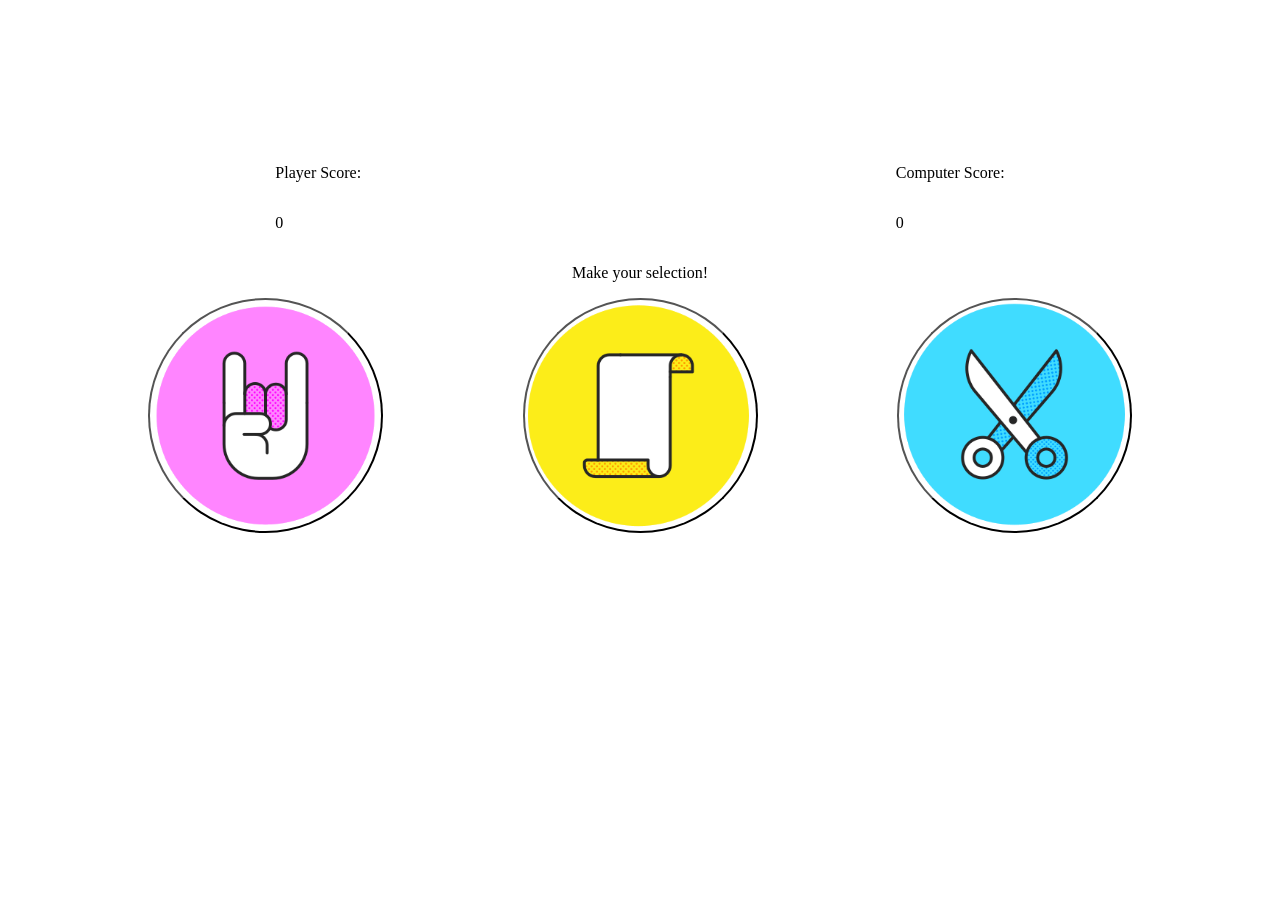
<file: index.html>
<!DOCTYPE html>
<html>
    <head>
        <script src="gameplay.js"></script>
        <link rel="stylesheet" href="style.css">
        <title>Rock Paper Scissors</title>
    </head>
    <body onload="game()">
        <div id="gameStats">
            <div class="stats" id="playerStats">
                <p>Player Score:</p>
                <p id="playerScore">0</p>
            </div>
            <div class="stats" id="computerStats">
                <p>Computer Score:</p>
                <p id="compScore">0</p>
            </div>  
        </div>
        <p id="roundResult">Make your selection!</p>
        <div id="buttons">
            <div id="choices">
                <button id="rockBtn" title="Rock!"></button>
                <button id="paperBtn" title="Paper!"></button>
                <button id="scissorsBtn" title="Scissors!"></button>
            </div>  
            <button class="hiddenBtn" id="resetBtn">New Game</button>
        </div>  
    </body>
</html>
</file>
<file: style.css>
body {
    height: 100vh;
    display: flex;
    flex-direction: column;
    justify-content: center;
}
.visibleBtn {
    visibility: visible;
}

.hiddenBtn {
    visibility: hidden;
}

.stats{
    display: flex;
    flex-direction: column;
}

#gameStats {
    display: flex;
    justify-content: space-around;
}

#roundResult{
    text-align: center;
}

#buttons {
    display: flex;
    justify-content: center;
    flex-direction: column;
}

#choices {
    display: flex;
    justify-content: space-evenly;
}

#rockBtn {
    background-color: transparent;
    background-image: url("images/rock.png");
    background-size: contain;
    background-repeat: no-repeat;
    border-radius: 50%;
    max-width: 235px;
    max-height: 235px;
    width: 30vw;
    height: 30vh;
}

#paperBtn {
    background-color: transparent;
    background-image: url("images/paper.png");
    background-size: contain;
    background-repeat: no-repeat;
    border-radius: 50%;
    max-width: 235px;
    max-height: 235px;
    width: 30vw;
    height: 30vh;
}

#scissorsBtn {
    background-color: transparent;
    background-image: url("images/scissors.png");
    background-size: contain;
    background-repeat: no-repeat;
    border-radius: 50%;
    max-width: 235px;
    max-height: 235px;
    width: 30vw;
    height: 30vh;
}

#resetBtn{
    max-width: 235px;
    max-height: 235px;
    width: 30vw;
    height: 30vh;
    margin: auto;
}
</file>
